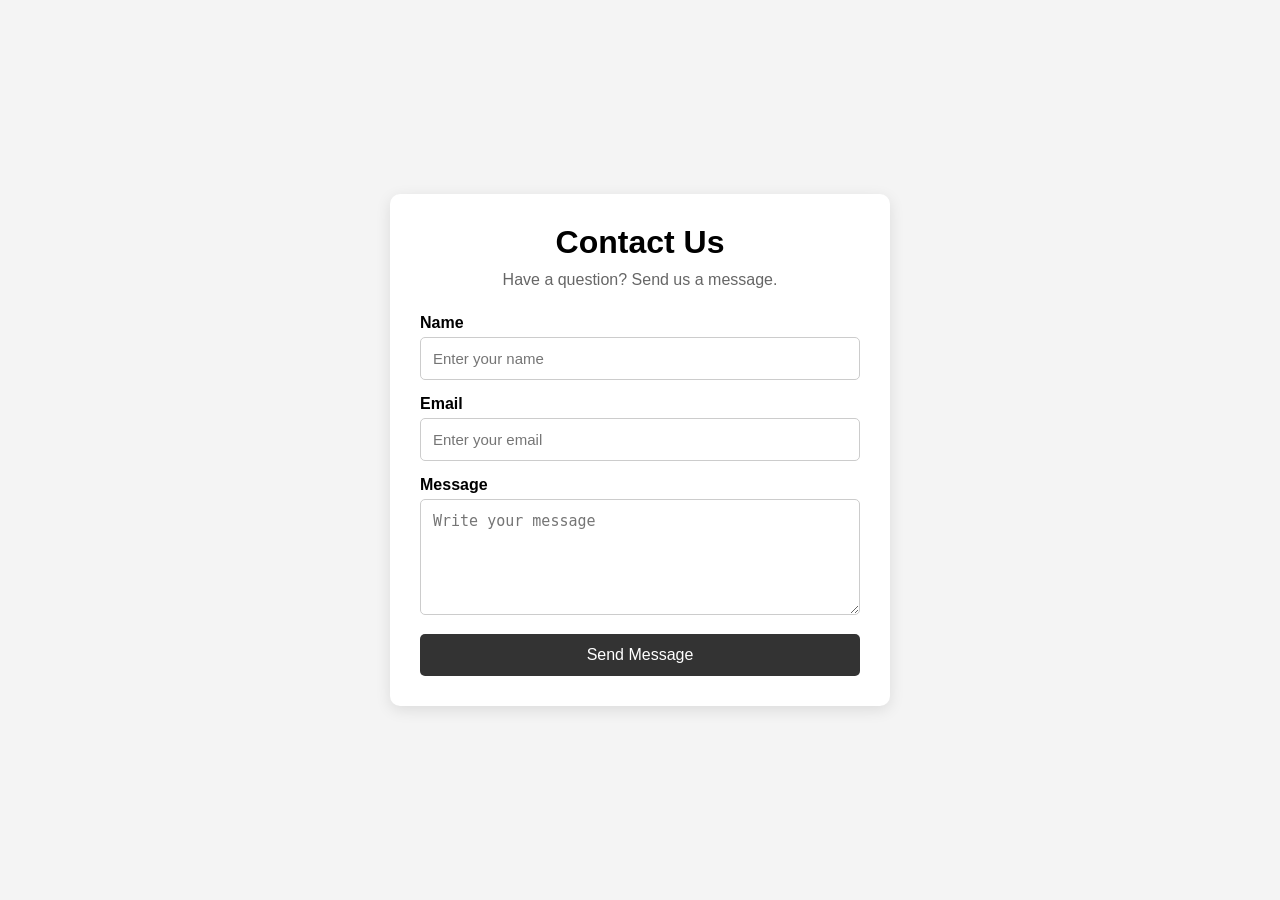
<file: contacts.html>
<!DOCTYPE html>
<html lang="en">
<head>
    <meta charset="UTF-8">
    <meta name="viewport" content="width=device-width, initial-scale=1.0">
    <title>Document</title>
</head>
<body>



<!DOCTYPE html>
<html lang="en">
<head>
    <meta charset="UTF-8">
    <meta name="viewport" content="width=device-width, initial-scale=1.0">
    <title>Contact Us</title>
    <link rel="stylesheet" href="style.css">
</head>
<body>

    <div class="contact-container">
        <h1>Contact Us</h1>
        <p>Have a question? Send us a message.</p>

        <form>
            <label for="name">Name</label>
            <input type="text" id="name" placeholder="Enter your name">

            <label for="email">Email</label>
            <input type="email" id="email" placeholder="Enter your email">

            <label for="message">Message</label>
            <textarea id="message" rows="5" placeholder="Write your message"></textarea>

            <button type="submit">Send Message</button>
        </form>
    </div>

</body>
</html>


    
</body>
</html>
</file>
<file: style.css>
* {
    margin: 0;
    padding: 0;
    box-sizing: border-box;
}

body {
    font-family: Arial, sans-serif;
    background-color: #f4f4f4;
    display: flex;
    justify-content: center;
    align-items: center;
    min-height: 100vh;
}

.contact-container {
    background-color: white;
    width: 90%;
    max-width: 500px;
    padding: 30px;
    border-radius: 10px;
    box-shadow: 0 4px 15px rgba(0, 0, 0, 0.1);
}

h1 {
    text-align: center;
    margin-bottom: 10px;
}

p {
    text-align: center;
    margin-bottom: 25px;
    color: #666;
}

label {
    display: block;
    margin-bottom: 5px;
    font-weight: bold;
}

input,
textarea {
    width: 100%;
    padding: 12px;
    margin-bottom: 15px;
    border: 1px solid #ccc;
    border-radius: 5px;
    font-size: 15px;
}

textarea {
    resize: vertical;
}

button {
    width: 100%;
    padding: 12px;
    border: none;
    border-radius: 5px;
    background-color: #333;
    color: white;
    font-size: 16px;
    cursor: pointer;
}

button:hover {
    background-color: #555;
}
</file>
